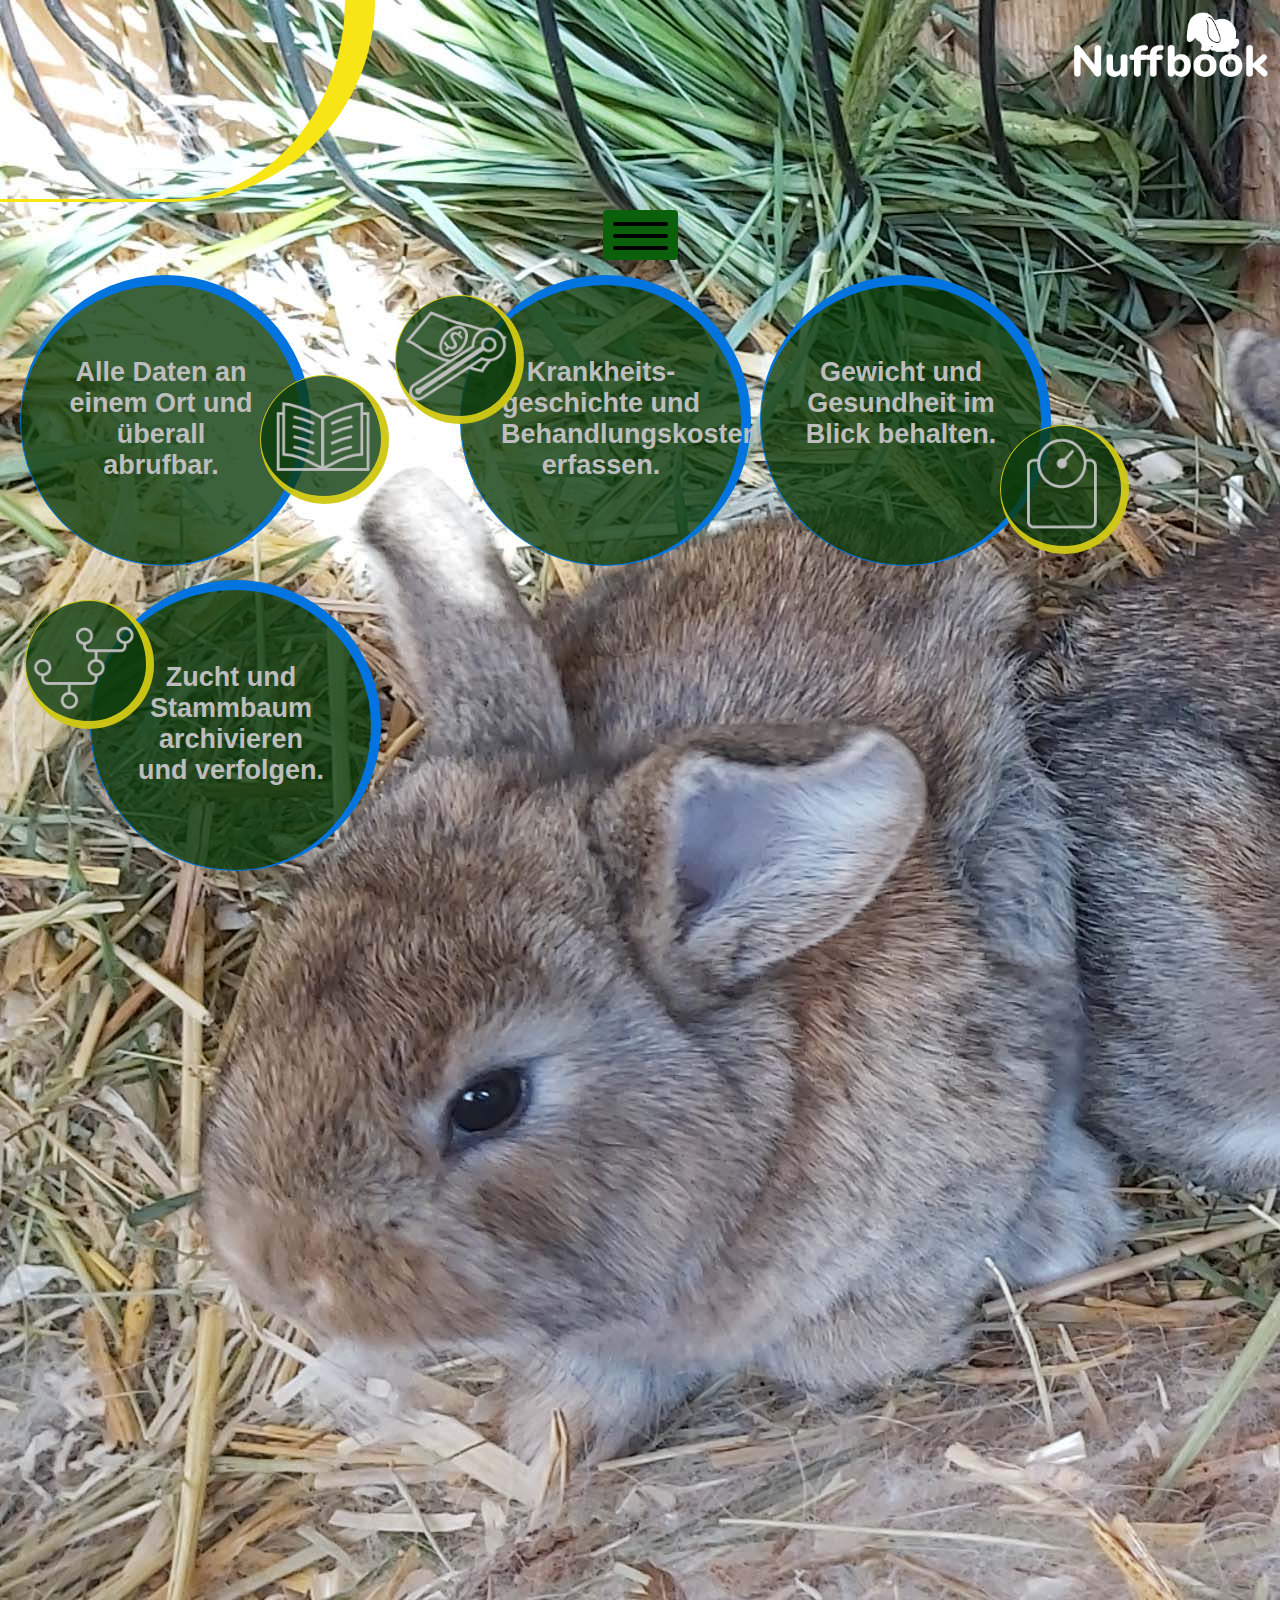
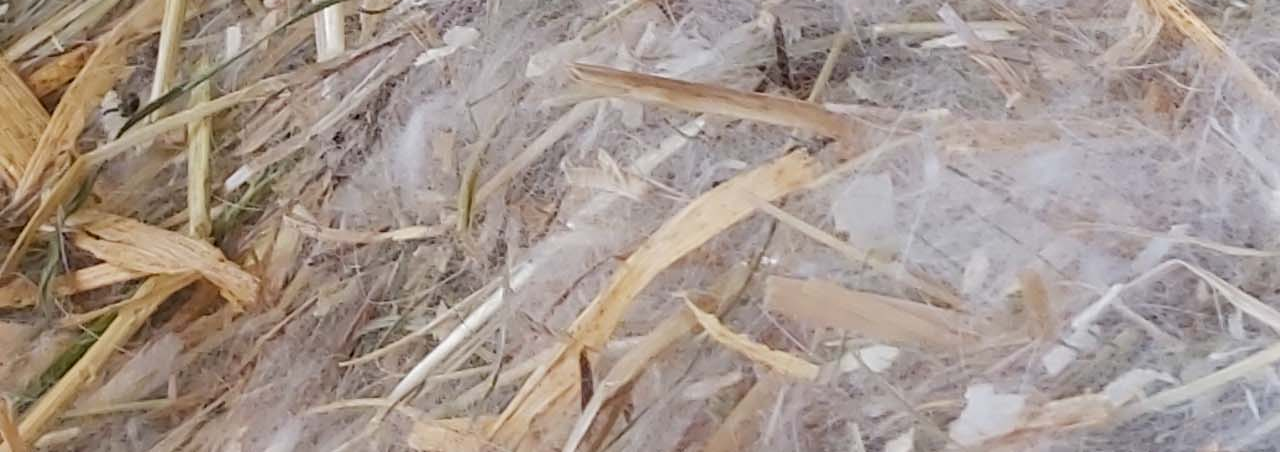
<file: Index.html>
<!Doctype.html>
<html>
<head>
<link rel="stylesheet" type="text/css" href="styles.css">
</head>
<body>
<header>
<img src="header.jpg" class="headerP">
<div class="colorRing"></div>
<a href="Index.html"><img src="Logo_weiß.png" class="logo"></a>
<div class="menu">
		<div id="hamburg" onclick="hamburgClick()">
    		<span class="line"></span>
    		<span class="line"></span>
        	<span class="line"></span>
    	</div>
    	<div id="selectMenu" class="hidden">
    		<div class="menuPunkt" data-page="landing"><b>Home</b></div>
    		<div class="menuPunkt" data-page="browse"><b>Hasen</b></div>
    		<div class="menuPunkt" data-page="newBunny"><b>neuer Hase</b></div>
    		<div class="menuPunkt" data-page="newLitter"><b>neuer Wurf</b></div>
    	</div>
</div>
</header>
<main>
	<div class="contentPage" id="landing">
		<div class="info">
			<div class="bubble1">
				<h2 class="TextB1">Alle Daten an einem Ort und überall abrufbar.</h2>
			</div>
			<div class="bubble2">
			<img src="buch.png" class="pictureBubble">
			</div>
		</div>
		<div class="info">
			<div class="bubble3">
				<h2 class="TextB1">Krankheits-geschichte und Behandlungskosten erfassen.</h2>
			</div>
			<div class="bubble4">
			<img src="krankheit.png" class="pictureBubble">
			</div>
		</div>
		<div class="info">
			<div class="bubble1">
				<h2 class="TextB1">Gewicht und Gesundheit im Blick behalten.</h2>				
			</div>
			<div class="bubble5">
				<img src="waage.png" class="pictureBubble">
			</div>
		</div>
		<div class="info">
			<div class="bubble3">
				<h2 class="TextB1">Zucht und Stammbaum archivieren und verfolgen.</h2>
			</div>
			<div class="bubble4">
			<img src="stammbaum.png" class="pictureBubble">
			</div>
		</div>
	</div>
	<div class="contentPage hidden" id="newBunny">
		<h1>neuer Hase</h1>
		<form>
			<p class="eingabe">
				<label for="name">Name</label>
				<input type="text" id="name" placeholder="Name">
			</p>
			<p class="eingabe">
				<label for="geboren">Geboren</label>
				<input type="month" id="geboren">
			</p>
			<p class="eingabe">
				<label for="geschlecht">Geschlecht</label>
				<select id="geschlecht">
					<option value="weiblich">weiblich</option>
					<option value="mannlich">männlich</option>
				</select>
				<select id="kastriert">
					<option value="kastriert">kastriert</option>
					<option value="unkastriert">unkastriert</option>
				</select>
			</p>
			<p class="eingabe">
				<label for="rasse">Rasse</label>
				<textarea id="rasse" placeholder="Rasse" cols="20" rows="2"></textarea>
			</p>
			<p class="eingabe">
				<label for="farbe">Farbe<label>
				<input type="Text" id="farbe" placeholder="Farbe">
			</p>
			<p class="eingabe">
				<label for="besitz">Im Besitz seit:<label>
				<input type="month" id="besitz">
			</p>
			<p class="eingabe">
				<label for="mutter">Mutter</label>
				<input type="Text" id="mutter" placeholder="Mutter"><br>
				<input type="Text" id="mRasse" placeholder="Rasse">
			</p>
			<p class="eingabe">
				<label for="vater">Vater</label>
				<input type="Text" id="vater" placeholder="Vater"><br>
				<input type="Text" id="vRasse" placeholder="Rasse">
			</p>
			<p class="eingabe">
				<label for="front">Front</label>
				<input type="file" id="front">
				<label for="rucken">Rücken</label>
				<input type="file" id="rucken">
				<label for="links">Links</label>
				<input type="file" id="links">
				<label for="rechts">Rechts</label>
				<input type="file" id="rechts">
			</p>
			<p class="eingabe">
				<butto id="neuerHaseKnopf">knopf</button>
			</p>
		</form>
	</div>
	<div class="contentPage hidden" id="newLitter">
		<h1>neuer Wurf</h1>
		<form>
			<p class="eingabe">
				<label for="geworfen">Geboren</label>
				<input type="date" id="geworfen">
			</p>
			<p class="eingabe">
				<label for="anzahl">Anzahl</label>
				<input type="number" id="anzahl" placeholder="0">
			</p>
			<p class="eingabe">
				<label for="mutter">Mutter</label>
				<input type="Text" id="mutterWurf" placeholder="Mutter"><br>
				<input type="Text" id="rasseMutter" placeholder="Rasse">
			</p>
			<p class="eingabe">
				<label for="vater">Vater</label>
				<input type="Text" id="vaterWurf" placeholder="Vater"><br>
				<input type="Text" id="rasseVater" placeholder="Rasse">
			</p>
			<p class="eingabe">
				<button id="neuerWurfKnopf">Knopf<button>
			</p>
		</form>
	</div>
	<div class="contentPage hidden" id="browse">
		<div class="hasenMenu" onclick="hasenMenuClick()">
			<img src="HasenMenu.png" class="hasenMenuBild">
		</div>
		<div id="hasenWahl" class="hidden">
			<div class="hase"><a href="#dagmar"><p>Dagmar</p></a></div>
		</div>
	
		<h1>Hasen</h1>
	
		<p id="nameHase">name</p>
	</div>
</main>
<script type="text/javascript" src="script.js"></script>
</body>
</html>
</file>
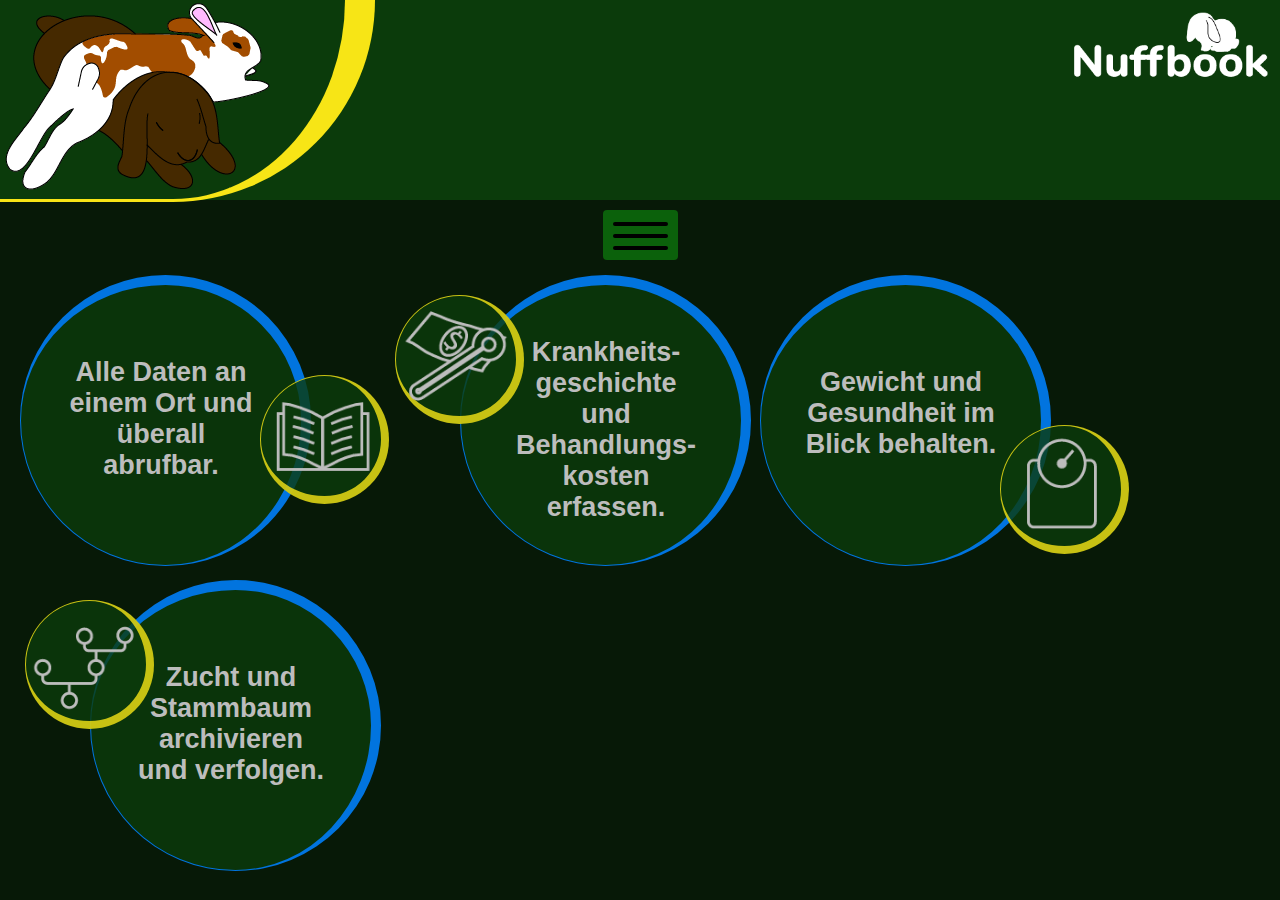
<file: index.html>
<!Doctype.html>
<html>
<head>
<link rel="stylesheet" type="text/css" href="styles.css">
</head>
<body>
<header>
<img src="BildHeader.png" class="headerP">
<div class="colorRing"></div>
<img src="Logo_weiß.png" class="logo">
<div class="menu">
		<div id="hamburg" onclick="hamburgClick()">
    		<span class="line"></span>
    		<span class="line"></span>
        	<span class="line"></span>
    	</div>
    	<div id="selectMenu" class="hidden">
    		<div class="menuPunkt" data-page="landing"><b>Home</b></div>
    		<div class="menuPunkt" data-page="browse"><b>Hasen</b></div>
    		<div class="menuPunkt" data-page="newBunny"><b>neuer Hase</b></div>
			<div class="menuPunkt" data-page="newLitter"><b>neuer Wurf</b></div>
			<div class="menuPunkt" data-page="litter"><b>Wurf</b></div>
    	</div>
</div>
</header>
<main>
	<div class="contentPage" id="landing">
		<div class="info">
			<div class="bubble1">
				<h2 class="TextB1">Alle Daten an einem Ort und überall abrufbar.</h2>
			</div>
			<div class="bubble2">
			<img src="buch.png" class="pictureBubble">
			</div>
		</div>
		<div class="info">
			<div class="bubble3">
				<h2 class="TextB2">Krankheits-geschichte und Behandlungs-kosten erfassen.</h2>
			</div>
			<div class="bubble4">
			<img src="krankheit.png" class="pictureBubble">
			</div>
		</div>
		<div class="info">
			<div class="bubble1">
				<h2 class="TextB3">Gewicht und Gesundheit im Blick behalten.</h2>				
			</div>
			<div class="bubble5">
				<img src="waage.png" class="pictureBubble">
			</div>
		</div>
		<div class="info">
			<div class="bubble3">
				<h2 class="TextB1">Zucht und Stammbaum archivieren und verfolgen.</h2>
			</div>
			<div class="bubble4">
			<img src="stammbaum.png" class="pictureBubble">
			</div>
		</div>
	</div>
	<div class="contentPage hidden" id="newBunny">
		<h1>neuer Hase</h1>
		<form>
			<p class="eingabe">
				<label for="name">Name</label>
				<input type="text" id="name" placeholder="Name">
			</p>
			<p class="eingabe">
				<label for="geboren">Geboren</label>
				<input type="month" id="geboren">
			</p>
			<p class="eingabe">
				<label for="geschlecht">Geschlecht</label>
				<select id="geschlecht">
					<option value="weiblich">weiblich</option>
					<option value="mannlich">männlich</option>
				</select>
				<select id="kastriert">
					<option value="kastriert">kastriert</option>
					<option value="unkastriert">unkastriert</option>
				</select>
			</p>
			<p class="eingabe">
				<label for="rasse">Rasse</label>
				<textarea id="rasse" placeholder="Rasse" cols="20" rows="2"></textarea>
			</p>
			<p class="eingabe">
				<label for="farbe">Farbe<label>
				<input type="Text" id="farbe" placeholder="Farbe">
			</p>
			<p class="eingabe">
				<label for="besitz">Im Besitz seit:<label>
				<input type="month" id="besitz">
			</p>
			<p class="eingabe">
				<label for="mutter">Mutter</label>
				<input type="Text" id="mutter" placeholder="Mutter"><br>
				<input type="Text" id="mRasse" placeholder="Rasse">
			</p>
			<p class="eingabe">
				<label for="vater">Vater</label>
				<input type="Text" id="vater" placeholder="Vater"><br>
				<input type="Text" id="vRasse" placeholder="Rasse">
			</p>
			<p class="eingabe">
				<label for="front">Front</label>
				<input type="file" id="front">
				<label for="rucken">Rücken</label>
				<input type="file" id="rucken">
				<label for="links">Links</label>
				<input type="file" id="links">
				<label for="rechts">Rechts</label>
				<input type="file" id="rechts">
			</p>
			<p class="eingabe">
				<butto id="neuerHaseKnopf"><img src="hakchen.png"></button>
			</p>
		</form>
	</div>
	<div class="contentPage hidden" id="newLitter">
		<h1>neuer Wurf</h1>
		<form>
			<p class="eingabe">
				<label for="bezeichnung">Bezeichnung</label>
				<input type="text" id="bezeichnung" placeholder="JahrA">
			</p>
			<p class="eingabe">
				<label for="geworfen">Geboren</label>
				<input type="date" id="geworfen">
			</p>
			<p class="eingabe">
				<label for="anzahl">Anzahl</label>
				<input type="number" id="anzahl" placeholder="0">
			</p>
			<p class="eingabe">
				<label for="mutter">Mutter</label>
				<input type="Text" id="mutterWurf" placeholder="Mutter"><br>
				<input type="Text" id="rasseMutter" placeholder="Rasse">
			</p>
			<p class="eingabe">
				<label for="vater">Vater</label>
				<input type="Text" id="vaterWurf" placeholder="Vater"><br>
				<input type="Text" id="rasseVater" placeholder="Rasse">
			</p>
			<p class="eingabe">
				<butto id="neuerWurfKnopf"><img src="hakchen.png"><butto>
			</p>
		</form>
	</div>
	<div class="contentPage hidden" id="browse">
		<div class="fixedMenu">
		<div class="hasenMenu" onclick="hasenMenuClick()">
			<img src="HasenMenu.png" class="hasenMenuBild">
		</div>
		<div id="hasenWahl" class="hidden">
		</div>
		</div> 
		<h1>meine Hasen</h1>
		<div id="hasencontainer">
		</div>
	</div>
	<div class="contentPage hidden" id="litter">
		<h1>unsere Babys</h1>
		<div id="wurfcontainer">
		</div>
	</div>
</main>
<script type="text/javascript" src="script.js"></script>
</body>
</html>
</file>
<file: styles.css>
body {
  font-size: 18px;
  font-family: 'Roboto', sans-serif;
  color: #BDBDBD;
  background-color: #071907;
  margin: 0;
}
header {
  height: 200px;
  background-color: #0B3B0B;
  z-index: -5;
}
header .headerP {
  display: none;
}
header .colorRing {
  display: none;
}
header .logo {
  position: relative;
  display: block;
  margin: auto;
  padding-top: 35px;
}
header .menu {
  z-index: 2;
}
header .menu #hamburg {
  top: 70px;
  display: block;
  background: #0B610B;
  width: 75px;
  height: 50px;
  position: relative;
  margin-left: auto;
  margin-right: auto;
  border-radius: 4px;
  transition: border-radius 0.5s;
}
header .menu .line {
  position: absolute;
  left: 10px;
  height: 4px;
  width: 55px;
  background: #000;
  border-radius: 2px;
  display: block;
  transition: 0.5s;
  transform-origin: center;
}
header .menu .line:nth-child(1) {
  top: 12px;
}
header .menu .line:nth-child(2) {
  top: 24px;
}
header .menu .line:nth-child(3) {
  top: 36px;
}
header .menu #selectMenu {
  z-index: 5;
  top: 220px;
}
header .menu #selectMenu .menuPunkt {
  cursor: pointer;
  z-index: 5;
  top: 220px;
  padding: 20px 20px 20px 20px;
  background: #0B610B;
  position: relative;
}
.hidden {
  display: none;
}
main {
  padding-left: 20px;
  margin-top: 70px;
}
main #landing h1 {
  padding-left: 10px;
}
main #landing .info {
  float: left;
  width: 370px;
  height: 300px;
  margin-top: 5px;
}
main #landing .info .bubble1,
main #landing .info .bubble3 {
  width: 280px;
  height: 280px;
  border-top: solid 10px #0174DF;
  border-right: solid 10px #0174DF;
  border-bottom: solid 1px #0174DF;
  border-left: solid 1px #0174DF;
  border-radius: 280px;
  position: absolute;
  background-color: rgba(11, 59, 11, 0.8);
}
main #landing .info .bubble1 .TextB1,
main #landing .info .bubble3 .TextB1 {
  padding: 50px 40px 50px 40px;
  color: #BDBDBD;
  text-align: center;
}
main #landing .info .bubble1 .TextB2,
main #landing .info .bubble3 .TextB2 {
  padding: 30px 40px 50px 50px;
  color: #BDBDBD;
  text-align: center;
}
main #landing .info .bubble1 .TextB3,
main #landing .info .bubble3 .TextB3 {
  padding: 60px 40px 50px 40px;
  color: #BDBDBD;
  text-align: center;
}
main #landing .info .bubble2 {
  margin-top: 100px;
  margin-left: 240px;
}
main #landing .info .bubble2,
main #landing .info .bubble4,
main #landing .info .bubble5 {
  width: 120px;
  height: 120px;
  border-top: solid 1px rgba(247, 229, 22, 0.8);
  border-right: solid 8px rgba(247, 229, 22, 0.8);
  border-bottom: solid 8px rgba(247, 229, 22, 0.8);
  border-left: solid 1px rgba(247, 229, 22, 0.8);
  border-radius: 120px;
  position: absolute;
  background-color: rgba(11, 59, 11, 0.8);
}
main #landing .info .bubble3 {
  margin-left: 70px;
}
main #landing .info .bubble4 {
  margin-left: 5px;
  margin-top: 20px;
}
main #landing .info .bubble5 {
  margin-top: 150px;
  margin-left: 240px;
}
main #landing .info .pictureBubble {
  padding: 5px;
  width: 110px;
  height: 110px;
}
main form {
  width: 90%;
  margin: 10px;
}
main form .eingabe {
  float: left;
  margin-right: 45px;
  width: 220px;
}
main form .eingabe label {
  display: block;
}
main form .eingabe input,
main form .eingabe textarea {
  font-family: 'Roboto', sans-serif;
  margin-top: 10px;
  width: 200px;
  padding: 10px;
  border-radius: 10px;
}
main form .eingabe input:focus,
main form .eingabe textarea:focus {
  background-color: #b9f2b9;
  border-radius: 10px;
  border: solid 3px #0B610B;
}
main form .eingabe #front,
main form .eingabe #rucken,
main form .eingabe #links,
main form .eingabe #rechts {
  margin-bottom: 10px;
  font-family: 'Roboto', sans-serif;
  margin-top: 10px;
  width: 200px;
  padding: 10px;
  border-radius: 10px;
}
main form .eingabe #front:focus,
main form .eingabe #rucken:focus,
main form .eingabe #links:focus,
main form .eingabe #rechts:focus {
  background-color: #b9f2b9;
  border-radius: 10px;
  border: solid 3px #0B610B;
}
main form .eingabe #geschlecht,
main form .eingabe #kastriert {
  font-family: 'Roboto', sans-serif;
  color: #1C1C1C;
  margin-top: 10px;
  padding: 10px;
  border-radius: 10px;
}
main form .eingabe #geschlecht:focus,
main form .eingabe #kastriert:focus {
  background-color: #b9f2b9;
  border-radius: 10px;
  border: solid 3px #0B610B;
}
main form .eingabe #anzahl {
  width: 80px;
}
main form .eingabe #neuerHaseKnopf img,
main form .eingabe #neuerWurfKnopf img {
  width: 50px;
  height: 50px;
  border: solid 3px #0B610B;
  border-radius: 33px;
  padding: 12px;
}
main #browse .fixedMenu {
  position: fixed;
  left: 20px;
  top: 260px;
}
main #browse .fixedMenu .hasenMenu .hasenMenuBild {
  width: 80px;
  height: 80px;
  background-color: #0B610B;
  border-radius: 40px;
}
main #browse .fixedMenu .hasenMenu .hidden {
  display: none;
}
main #browse .fixedMenu #hasenWahl .hase {
  background-color: #0B610B;
  padding: 10px;
  margin-top: 10px;
  border-radius: 10px;
  font-size: 18px;
}
main #browse .fixedMenu #hasenWahl a {
  text-decoration: none;
  color: #BDBDBD;
}
main #browse h1 {
  margin-top: 150px;
}
main #browse .hasenDaten {
  width: 320px;
  height: 1600px;
  border: solid 1px black;
  border-radius: 20px;
  background-color: #0B3B0B;
  margin: auto;
  padding: 15px;
}
main #browse .hasenDaten .attrname {
  margin: 10px 0 10px 0;
  font-size: 25px;
  font-weight: bold;
}
main #browse .hasenDaten .attrname,
main #browse .hasenDaten .attrimBesitz,
main #browse .hasenDaten .attrrasse {
  float: left;
  width: 290px;
  height: 40px;
}
main #browse .hasenDaten .attrfarbe,
main #browse .hasenDaten .attralter,
main #browse .hasenDaten .attrgeschlecht,
main #browse .hasenDaten .attrkastriert {
  width: 150px;
  height: 40px;
  float: left;
}
main #browse .hasenDaten .attrmutter,
main #browse .hasenDaten .attrmutterRasse,
main #browse .hasenDaten .attrvater,
main #browse .hasenDaten .attrvaterRasse {
  width: 150px;
  height: 60px;
  float: left;
}
main #browse .hasenDaten .attrfotoFront,
main #browse .hasenDaten .attrfotoLinks,
main #browse .hasenDaten .attrfotoRechts,
main #browse .hasenDaten .attrfotoRucken {
  float: left;
  width: 300px;
  height: 300px;
  margin: 5px 10px 5px 10px;
  border: solid 1px black;
}
main #litter .wurfDaten {
  width: 320px;
  height: 250px;
  border: solid 1px black;
  border-radius: 20px;
  background-color: #0B3B0B;
  margin: auto;
  padding: 15px;
}
main #litter .wurfDaten .attrWurfbezeichnung {
  margin: 10px 0 10px 0;
  font-size: 25px;
  font-weight: bold;
}
main #litter .wurfDaten .attrWurfwurftag,
main #litter .wurfDaten .attrWurfanzahl {
  float: left;
  width: 290px;
  height: 40px;
}
main #litter .wurfDaten .attrWurfmutterWurf,
main #litter .wurfDaten .attrWurfvaterWurf {
  float: left;
  width: 290px;
  height: 25px;
}
main #litter .wurfDaten .attrWurfrasseMutterWurf,
main #litter .wurfDaten .attrWurfrasseVaterWurf {
  float: left;
  width: 290px;
  padding-left: 60px;
  height: 25px;
}
@media only screen and (min-width: 600px) {
  header .headerP {
    display: inline;
    position: absolute;
    border-radius: 0px 0px 0px 0px;
  }
  header .colorRing {
    display: inline;
    position: absolute;
    border-top: none;
    border-left: none;
    border-right: solid 30px #F7E516;
    border-bottom: solid 3px #F7E516;
    height: 199px;
    width: 345px;
    border-radius: 0px 0px 372px 0px;
  }
  header .logo {
    width: 200px;
    position: absolute;
    top: 10px;
    right: 10px;
    padding: 0;
  }
  header .menu #hamburg {
    top: 210px;
  }
}
</file>
